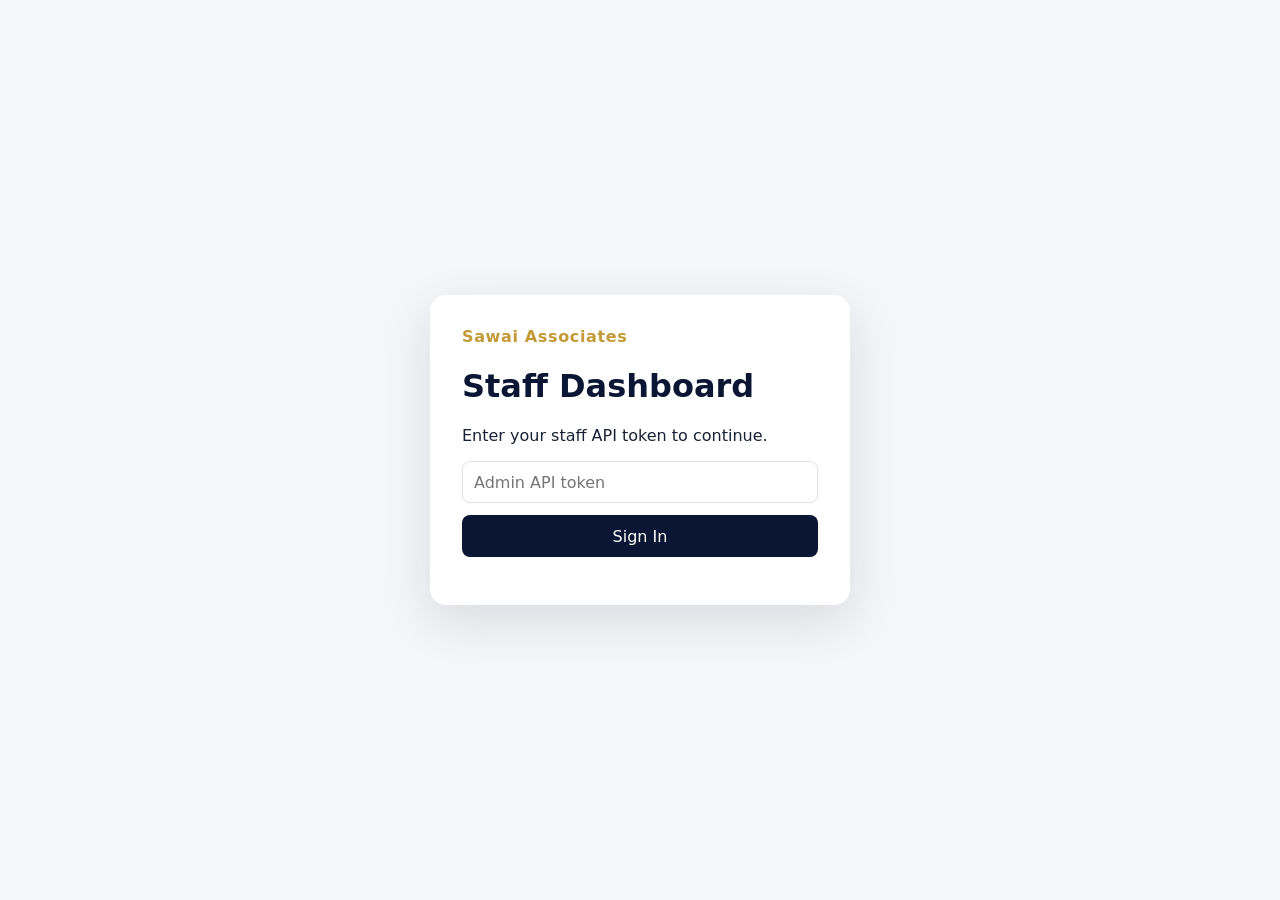
<file: admin/index.html>
<!DOCTYPE html>
<html lang="en">
<head>
    <meta charset="UTF-8">

    <meta
        name="viewport"
        content="width=device-width, initial-scale=1.0"
    >

    <title>
        Sawai Associates Staff Dashboard
    </title>

    <link
        rel="stylesheet"
        href="./admin.css"
    >
</head>

<body>

<div
    id="loginScreen"
    class="login-screen"
>
    <div class="login-card">

        <div class="brand">
            Sawai Associates
        </div>

        <h1>
            Staff Dashboard
        </h1>

        <p>
            Enter your staff API token to continue.
        </p>

        <form id="loginForm">

            <input
                id="tokenInput"
                type="password"
                autocomplete="current-password"
                placeholder="Admin API token"
                required
            >

            <button type="submit">
                Sign In
            </button>

        </form>

        <p
            id="loginError"
            class="error"
        ></p>

    </div>
</div>


<div
    id="dashboard"
    class="dashboard hidden"
>

    <header>
        <div>
            <div class="brand">
                Sawai Associates
            </div>

            <h1>
                Lead Operations
            </h1>
        </div>

        <button
            id="logoutButton"
            class="secondary"
        >
            Sign Out
        </button>
    </header>


    <nav>
        <button
            class="nav-button active"
            data-page="overview"
        >
            Overview
        </button>

        <button
            class="nav-button"
            data-page="leads"
        >
            Leads
        </button>

        <button
            class="nav-button"
            data-page="delivery"
        >
            Delivery
        </button>

        <button
            class="nav-button"
            data-page="analytics"
        >
            Analytics
        </button>
    </nav>


    <main>

        <section
            id="overviewPage"
            class="page"
        >
            <h2>Overview</h2>

            <div
                id="overviewCards"
                class="stats-grid"
            ></div>
        </section>


        <section
            id="leadsPage"
            class="page hidden"
        >
            <div class="section-title">
                <h2>Leads</h2>

                <button
                    id="refreshLeads"
                    class="secondary"
                >
                    Refresh
                </button>
            </div>


            <div class="filters">

                <select id="serviceFilter">
                    <option value="">
                        All Services
                    </option>
                    <option value="real_estate">
                        Real Estate
                    </option>
                    <option value="insurance">
                        Insurance
                    </option>
                    <option value="it_services">
                        IT Services
                    </option>
                    <option value="general">
                        General
                    </option>
                </select>


                <select id="priorityFilter">
                    <option value="">
                        All Priorities
                    </option>
                    <option value="hot">
                        Hot
                    </option>
                    <option value="warm">
                        Warm
                    </option>
                    <option value="cold">
                        Cold
                    </option>
                </select>


                <select id="statusFilter">
                    <option value="">
                        All Statuses
                    </option>
                    <option value="new">
                        New
                    </option>
                    <option value="contacted">
                        Contacted
                    </option>
                    <option value="qualified">
                        Qualified
                    </option>
                    <option value="in_progress">
                        In Progress
                    </option>
                    <option value="proposal_shared">
                        Proposal Shared
                    </option>
                    <option value="follow_up">
                        Follow-up
                    </option>
                    <option value="converted">
                        Converted
                    </option>
                    <option value="closed">
                        Closed
                    </option>
                    <option value="closed_lost">
                        Closed/Lost
                    </option>
                </select>


                <input
                    id="locationFilter"
                    placeholder="Location"
                >


                <input
                    id="assignedFilter"
                    placeholder="Assigned team/person"
                >


                <input
                    id="dateFromFilter"
                    type="date"
                >


                <input
                    id="dateToFilter"
                    type="date"
                >


                <button id="applyFilters">
                    Apply Filters
                </button>

            </div>


            <div class="table-wrapper">

                <table>

                    <thead>
                    <tr>
                        <th>Lead</th>
                        <th>Name</th>
                        <th>Service</th>
                        <th>Location</th>
                        <th>Priority</th>
                        <th>Status</th>
                        <th>Assigned To</th>
                        <th>Created</th>
                        <th></th>
                    </tr>
                    </thead>

                    <tbody id="leadRows"></tbody>

                </table>

            </div>
        </section>


        <section
            id="deliveryPage"
            class="page hidden"
        >
            <h2>
                Delivery Operations
            </h2>

            <div class="table-wrapper">
                <table>
                    <thead>
                    <tr>
                        <th>ID</th>
                        <th>Lead</th>
                        <th>Channel</th>
                        <th>Status</th>
                        <th>Attempts</th>
                        <th>Last Error</th>
                    </tr>
                    </thead>

                    <tbody
                        id="deliveryRows"
                    ></tbody>
                </table>
            </div>
        </section>


        <section
            id="analyticsPage"
            class="page hidden"
        >
            <h2>
                Chatbot Analytics
            </h2>

            <div
                id="analyticsCards"
                class="stats-grid"
            ></div>

            <div class="panel">
                <h3>
                    Conversion Funnel
                </h3>

                <p>
                    Website Visitor →
                    Chatbot Opened →
                    Service Selected →
                    Requirement Identified →
                    Contact Details →
                    Qualified Lead →
                    Expert Contacted →
                    Converted
                </p>
            </div>
        </section>

    </main>

</div>


<dialog id="leadDialog">

    <div class="dialog-header">

        <h2>
            Lead Details
        </h2>

        <button
            id="closeDialog"
            class="secondary"
        >
            Close
        </button>

    </div>


    <div id="leadDetail"></div>


    <!-- =====================================================
         Lead Chat History
         ===================================================== -->

    <section class="lead-chat-section">

        <div class="lead-chat-header">

            <div>
                <h3>
                    Chat History
                </h3>

                <p class="muted">
                    Conversation between the customer
                    and Sawai Associates AI Assistant.
                </p>
            </div>

            <span
                id="conversationCount"
                class="conversation-count"
            ></span>

        </div>


        <div
            id="conversationHistory"
            class="conversation-history"
        >
            <p class="muted">
                Select a lead to view its chat history.
            </p>
        </div>

    </section>

</dialog>


<script src="./admin.js"></script>

</body>
</html>
</file>
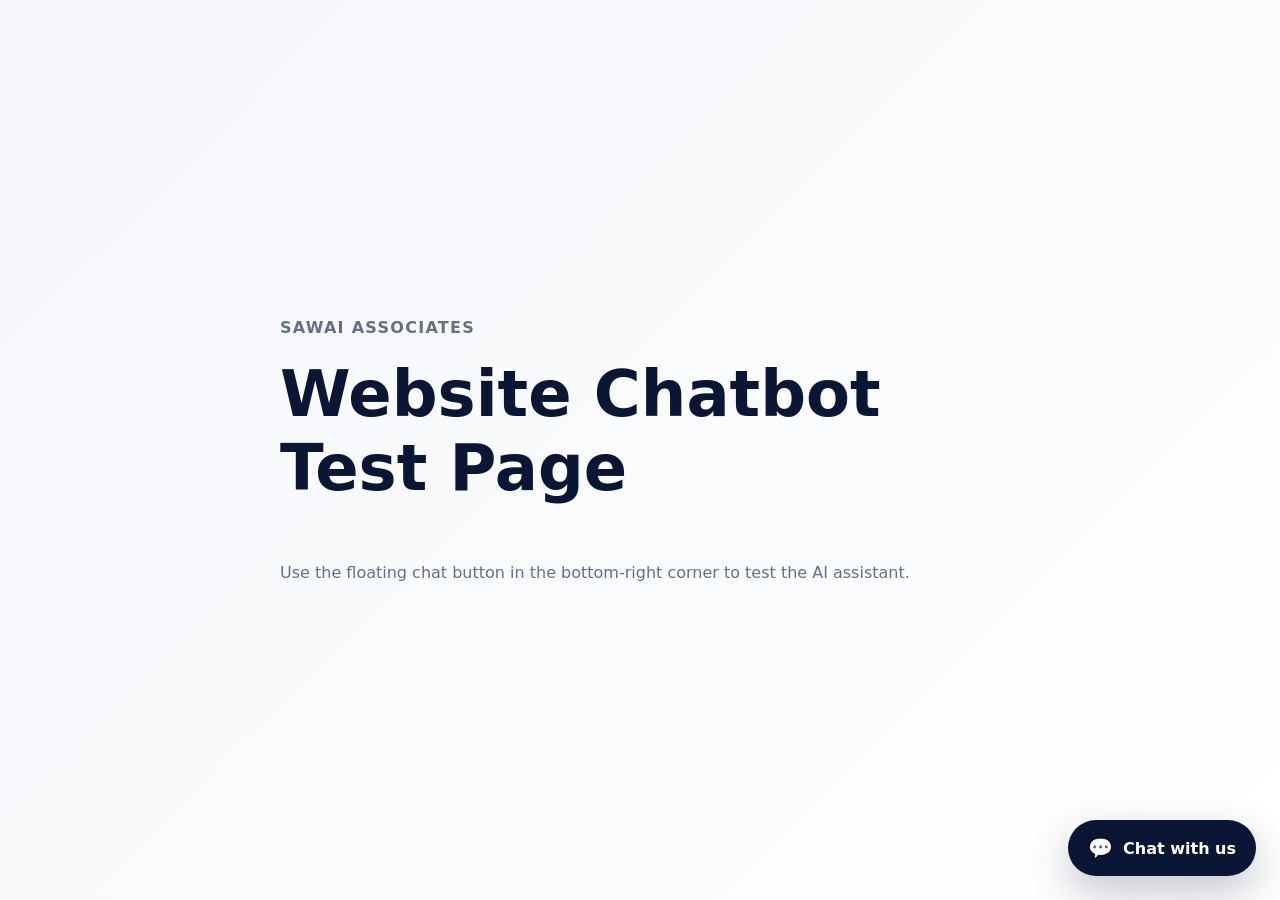
<file: widget/index.html>
<!DOCTYPE html>
<html lang="en">
<head>
    <meta charset="UTF-8">

    <meta
        name="viewport"
        content="width=device-width, initial-scale=1.0"
    >

    <title>Sawai Associates Chatbot Test</title>

    <link
        rel="stylesheet"
        href="styles.css"
    >
</head>

<body>

    <!--
        Demo page content.
        This is only here so we can test the floating widget.
    -->

    <main class="demo-page">
        <section class="demo-content">
            <p class="demo-label">
                Sawai Associates
            </p>

            <h1>
                Website Chatbot Test Page
            </h1>

            <p>
                Use the floating chat button in the bottom-right
                corner to test the AI assistant.
            </p>
        </section>
    </main>


    <!-- ==========================================
         Chat button
    =========================================== -->

    <button
        id="sawai-chat-launcher"
        class="chat-launcher"
        type="button"
        aria-label="Open Sawai Associates assistant"
        aria-expanded="false"
    >
        <span
            class="chat-launcher-icon"
            aria-hidden="true"
        >
            💬
        </span>

        <span class="chat-launcher-text">
            Chat with us
        </span>
    </button>


    <!-- ==========================================
         Chat window
    =========================================== -->

    <section
        id="sawai-chat-window"
        class="chat-window"
        aria-label="Sawai Associates AI Assistant"
        aria-hidden="true"
    >

        <!-- Header -->

        <header class="chat-header">

            <div class="chat-brand">

                <div
                    class="chat-avatar"
                    aria-hidden="true"
                >
                    SA
                </div>

                <div>
                    <div class="chat-brand-name">
                        Sawai Associates
                    </div>

                    <div class="chat-brand-subtitle">
                        AI Assistant
                    </div>
                </div>

            </div>


            <div class="chat-header-actions">

                <button
                    id="sawai-chat-reset"
                    class="header-button"
                    type="button"
                    title="Start a new conversation"
                    aria-label="Start a new conversation"
                >
                    ↻
                </button>

                <button
                    id="sawai-chat-close"
                    class="header-button"
                    type="button"
                    title="Close chat"
                    aria-label="Close chat"
                >
                    ×
                </button>

            </div>

        </header>


        <!-- ==========================================
             Qualification progress
        =========================================== -->

        <div
            id="sawai-chat-progress"
            class="chat-progress hidden"
            aria-live="polite"
        >
        </div>


        <!-- ==========================================
             Messages
        =========================================== -->

        <div
            id="sawai-chat-messages"
            class="chat-messages"
            role="log"
            aria-live="polite"
            aria-relevant="additions"
        >
        </div>


        <!-- ==========================================
             Final requirement summary
        =========================================== -->

        <div
            id="sawai-chat-summary"
            class="chat-summary hidden"
        >
        </div>


        <!-- ==========================================
             Deterministic navigation/actions

             Examples:
             Back
             Main Menu
             Edit Details
             Request a Call
             WhatsApp
        =========================================== -->

        <div
            id="sawai-chat-actions"
            class="chat-actions"
            aria-label="Conversation actions"
        >
        </div>


        <!-- ==========================================
             Dynamic menu/options

             Examples:
             Real Estate
             Insurance
             IT Services
             Talk to an Expert
        =========================================== -->

        <div
            id="sawai-chat-options"
            class="chat-options"
            aria-label="Chat options"
        >
        </div>


        <!-- ==========================================
             Typing indicator
        =========================================== -->

        <div
            id="sawai-chat-typing"
            class="typing-row hidden"
            aria-live="polite"
        >
            <div class="typing-bubble">
                <span></span>
                <span></span>
                <span></span>
            </div>

            <span class="typing-text">
                Assistant is responding…
            </span>
        </div>


        <!-- ==========================================
             Input
        =========================================== -->

        <form
            id="sawai-chat-form"
            class="chat-input-area"
        >

            <label
                for="sawai-chat-input"
                class="sr-only"
            >
                Type your message
            </label>

            <textarea
                id="sawai-chat-input"
                class="chat-input"
                maxlength="2000"
                rows="1"
                placeholder="Type your message..."
                autocomplete="off"
                required
            ></textarea>

            <button
                id="sawai-chat-send"
                class="chat-send"
                type="submit"
                aria-label="Send message"
            >
                ➤
            </button>

        </form>


        <footer class="chat-footer">
            AI assistant • Important decisions may require human review
        </footer>

    </section>


    <!-- ==========================================
         API configuration
    =========================================== -->

    <script>
        window.SAWAI_CHATBOT_CONFIG = {
            apiUrl: "http://127.0.0.1:8000/chat"
        };
    </script>

    <script src="widget.js"></script>

</body>
</html>
</file>
<file: admin/admin.css>
:root {
    --navy: #0A1633;
    --gold: #C49A36;
    --white: #FFFFFF;
    --background: #F5F6F8;
    --border: #DDE1E8;
    --text: #192136;
    --muted: #677084;
    --danger: #A72828;
}

* {
    box-sizing: border-box;
}

body {
    margin: 0;
    font-family:
        Inter,
        system-ui,
        -apple-system,
        BlinkMacSystemFont,
        "Segoe UI",
        sans-serif;

    background: var(--background);
    color: var(--text);
}

.hidden {
    display: none !important;
}

.login-screen {
    min-height: 100vh;

    display: grid;
    place-items: center;

    padding: 24px;
}

.login-card {
    width: min(420px, 100%);

    background: var(--white);

    padding: 32px;

    border-radius: 16px;

    box-shadow:
        0 16px 50px
        rgba(10, 22, 51, 0.12);
}

.brand {
    color: var(--gold);
    font-weight: 800;
    letter-spacing: 0.04em;
}

.login-card h1 {
    color: var(--navy);
}

form {
    display: grid;
    gap: 12px;
}

input,
select,
button {
    font: inherit;
}

input,
select {
    min-height: 42px;

    border: 1px solid var(--border);
    border-radius: 8px;

    padding: 9px 11px;

    background: var(--white);
}

button {
    min-height: 42px;

    border: 0;
    border-radius: 8px;

    padding: 9px 14px;

    background: var(--navy);
    color: var(--white);

    cursor: pointer;
}

button:hover {
    opacity: 0.92;
}

button.secondary {
    background: var(--white);
    color: var(--navy);

    border: 1px solid var(--border);
}

.error {
    color: var(--danger);
}

.dashboard {
    min-height: 100vh;
}

header {
    background: var(--navy);
    color: var(--white);

    padding: 20px 28px;

    display: flex;
    justify-content: space-between;
    align-items: center;
}

header h1 {
    margin:
        4px 0 0;
}

nav {
    background: var(--white);

    border-bottom:
        1px solid var(--border);

    padding: 10px 28px;

    display: flex;
    gap: 8px;
}

.nav-button {
    background: transparent;
    color: var(--navy);
}

.nav-button.active {
    background: var(--navy);
    color: var(--white);
}

main {
    padding: 28px;

    max-width: 1500px;
    margin: auto;
}

.stats-grid {
    display: grid;

    grid-template-columns:
        repeat(
            auto-fit,
            minmax(180px, 1fr)
        );

    gap: 16px;
}

.stat-card,
.panel {
    background: var(--white);

    border:
        1px solid var(--border);

    border-radius: 12px;

    padding: 18px;
}

.stat-card .label {
    color: var(--muted);
    font-size: 13px;
}

.stat-card .value {
    color: var(--navy);

    font-size: 28px;
    font-weight: 800;

    margin-top: 8px;
}

.panel {
    margin-top: 20px;
}

.section-title {
    display: flex;
    align-items: center;
    justify-content: space-between;
}

.filters {
    display: grid;

    grid-template-columns:
        repeat(
            auto-fit,
            minmax(155px, 1fr)
        );

    gap: 10px;

    margin-bottom: 18px;
}

.table-wrapper {
    overflow-x: auto;

    background: var(--white);

    border:
        1px solid var(--border);

    border-radius: 12px;
}

table {
    width: 100%;

    border-collapse:
        collapse;
}

th,
td {
    padding: 12px;

    text-align: left;

    border-bottom:
        1px solid var(--border);

    white-space: nowrap;
}

th {
    background: #F8F9FB;

    color: var(--navy);

    font-size: 13px;
}

.badge {
    display: inline-block;

    border-radius: 999px;

    padding: 4px 8px;

    background: #EEF0F4;

    font-size: 12px;

    text-transform: capitalize;
}

.badge.hot {
    background: #FDE7E7;
    color: #942020;
}

.badge.warm {
    background: #FFF3D6;
    color: #765400;
}

.badge.cold {
    background: #E8EFFA;
    color: #284C81;
}

dialog {
    width: min(760px, 94vw);

    border: 0;

    border-radius: 14px;

    padding: 24px;

    box-shadow:
        0 20px 70px
        rgba(10, 22, 51, 0.25);
}

dialog::backdrop {
    background:
        rgba(10, 22, 51, 0.55);
}

.dialog-header {
    display: flex;
    justify-content: space-between;
    align-items: center;
}

.detail-grid {
    display: grid;

    grid-template-columns:
        repeat(
            2,
            minmax(0, 1fr)
        );

    gap: 12px;

    margin-top: 18px;
}

.detail-item {
    padding: 12px;

    border:
        1px solid var(--border);

    border-radius: 8px;
}

.detail-item small {
    display: block;

    color: var(--muted);

    margin-bottom: 4px;
}

.management {
    margin-top: 20px;

    display: grid;

    gap: 12px;
}

.management-row {
    display: grid;

    grid-template-columns:
        1fr auto;

    gap: 8px;
}

@media (
    max-width: 700px
) {
    main,
    header,
    nav {
        padding-left: 14px;
        padding-right: 14px;
    }

    nav {
        overflow-x: auto;
    }

    .detail-grid {
        grid-template-columns: 1fr;
    }
}

/* =========================================================
   Lead conversation history
   ========================================================= */

.lead-chat-section {
    margin-top: 24px;
    padding-top: 20px;
    border-top: 1px solid #e5e7eb;
}


.lead-chat-header {
    display: flex;
    justify-content: space-between;
    align-items: flex-start;
    gap: 16px;
    margin-bottom: 14px;
}


.lead-chat-header h3 {
    margin: 0 0 4px;
    color: #0A1633;
}


.conversation-count {
    flex-shrink: 0;
    font-size: 12px;
    font-weight: 700;
    color: #0A1633;
    background: #f4ead0;
    border-radius: 999px;
    padding: 5px 10px;
}


.conversation-history {
    display: flex;
    flex-direction: column;
    gap: 12px;

    max-height: 430px;
    overflow-y: auto;

    padding: 16px;

    background: #f8f9fb;
    border: 1px solid #e5e7eb;
    border-radius: 14px;
}


.chat-history-message {
    max-width: 82%;
    padding: 10px 12px;
    border-radius: 12px;

    line-height: 1.5;
    word-break: break-word;
}


.chat-history-message.user {
    align-self: flex-end;

    background: #0A1633;
    color: #ffffff;

    border-bottom-right-radius: 4px;
}


.chat-history-message.assistant {
    align-self: flex-start;

    background: #ffffff;
    color: #1f2937;

    border: 1px solid #e5e7eb;
    border-bottom-left-radius: 4px;
}


.chat-history-role {
    display: block;

    margin-bottom: 4px;

    font-size: 11px;
    font-weight: 700;

    opacity: 0.72;

    text-transform: uppercase;
    letter-spacing: 0.04em;
}


.chat-history-content {
    white-space: pre-wrap;
}


.chat-history-empty {
    padding: 18px;
    text-align: center;
    color: #6b7280;
}


@media (max-width: 700px) {

    .chat-history-message {
        max-width: 94%;
    }

}
</file>
<file: widget/styles.css>
:root {
    --sawai-navy: #0A1633;
    --sawai-navy-soft: #13234a;
    --sawai-gold: #D4A72C;
    --sawai-gold-dark: #B78D20;

    --sawai-white: #ffffff;
    --sawai-background: #f5f7fb;
    --sawai-border: #dde3ee;
    --sawai-text: #172033;
    --sawai-muted: #667085;

    --sawai-danger: #b42318;

    --widget-width: 380px;
}


/* ==========================================
   Base
========================================== */

* {
    box-sizing: border-box;
}


html,
body {
    margin: 0;
    padding: 0;
}


body {
    font-family:
        Inter,
        system-ui,
        -apple-system,
        BlinkMacSystemFont,
        "Segoe UI",
        sans-serif;

    color: var(--sawai-text);

    background:
        linear-gradient(
            135deg,
            #f4f6fa,
            #ffffff
        );

    min-height: 100vh;
}


button,
textarea {
    font: inherit;
}


/* ==========================================
   Demo page
========================================== */

.demo-page {
    min-height: 100vh;

    display: flex;
    align-items: center;
    justify-content: center;

    padding: 40px;
}


.demo-content {
    max-width: 720px;
}


.demo-label {
    color: var(--sawai-gold-dark);

    font-weight: 700;

    text-transform: uppercase;

    letter-spacing: 0.08em;
}


.demo-content h1 {
    margin-top: 8px;

    color: var(--sawai-navy);

    font-size: clamp(
        2rem,
        6vw,
        4rem
    );
}


.demo-content p {
    line-height: 1.7;

    color: var(--sawai-muted);
}


/* ==========================================
   Floating launcher
========================================== */

.chat-launcher {
    position: fixed;

    right: 24px;
    bottom: 24px;

    z-index: 9998;

    border: 0;

    border-radius: 999px;

    background: var(--sawai-navy);

    color: var(--sawai-white);

    padding: 14px 20px;

    min-height: 56px;

    display: flex;
    align-items: center;
    gap: 10px;

    cursor: pointer;

    font-weight: 700;

    box-shadow:
        0 16px 40px
        rgba(10, 22, 51, 0.24);

    transition:
        transform 0.2s ease,
        box-shadow 0.2s ease,
        background 0.2s ease;
}


.chat-launcher:hover {
    transform: translateY(-2px);

    background: var(--sawai-navy-soft);

    box-shadow:
        0 20px 44px
        rgba(10, 22, 51, 0.28);
}


.chat-launcher:focus-visible {
    outline:
        3px solid
        rgba(212, 167, 44, 0.55);

    outline-offset: 3px;
}


.chat-launcher-icon {
    font-size: 20px;
}


/* ==========================================
   Chat window
========================================== */

.chat-window {
    position: fixed;

    right: 24px;
    bottom: 96px;

    z-index: 9999;

    width:
        min(
            var(--widget-width),
            calc(100vw - 32px)
        );

    height:
        min(
            650px,
            calc(100vh - 130px)
        );

    background: var(--sawai-white);

    border:
        1px solid
        rgba(10, 22, 51, 0.08);

    border-radius: 20px;

    overflow: hidden;

    box-shadow:
        0 24px 70px
        rgba(10, 22, 51, 0.24);

    display: none;

    flex-direction: column;
}


.chat-window.open {
    display: flex;

    animation:
        chat-open
        0.18s ease-out;
}


@keyframes chat-open {

    from {
        opacity: 0;
        transform: translateY(12px) scale(0.98);
    }

    to {
        opacity: 1;
        transform: translateY(0) scale(1);
    }
}


/* ==========================================
   Header
========================================== */

.chat-header {
    background: var(--sawai-navy);

    color: var(--sawai-white);

    padding: 16px;

    display: flex;
    align-items: center;
    justify-content: space-between;

    gap: 12px;

    flex-shrink: 0;
}


.chat-brand {
    display: flex;
    align-items: center;
    gap: 12px;
}


.chat-avatar {
    width: 42px;
    height: 42px;

    border-radius: 50%;

    background: var(--sawai-gold);

    color: var(--sawai-navy);

    display: flex;
    align-items: center;
    justify-content: center;

    font-weight: 800;
}


.chat-brand-name {
    font-weight: 800;
}


.chat-brand-subtitle {
    margin-top: 2px;

    font-size: 12px;

    opacity: 0.78;
}


.chat-header-actions {
    display: flex;
    gap: 4px;
}


.header-button {
    width: 36px;
    height: 36px;

    border: 0;

    border-radius: 10px;

    background:
        rgba(255, 255, 255, 0.08);

    color: var(--sawai-white);

    cursor: pointer;

    font-size: 21px;
}


.header-button:hover {
    background:
        rgba(255, 255, 255, 0.16);
}


/* ==========================================
   Messages
========================================== */

.chat-messages {
    flex: 1;

    overflow-y: auto;

    padding: 18px 16px;

    background: var(--sawai-background);

    scroll-behavior: smooth;
}


.message-row {
    display: flex;

    margin-bottom: 14px;
}


.message-row.user {
    justify-content: flex-end;
}


.message-row.assistant {
    justify-content: flex-start;
}


.message-bubble {
    max-width: 82%;

    padding: 11px 14px;

    border-radius: 16px;

    line-height: 1.45;

    font-size: 14px;

    white-space: pre-wrap;

    overflow-wrap: anywhere;
}


.message-row.assistant
.message-bubble {
    background: var(--sawai-white);

    color: var(--sawai-text);

    border:
        1px solid
        var(--sawai-border);

    border-bottom-left-radius: 5px;
}


.message-row.user
.message-bubble {
    background: var(--sawai-navy);

    color: var(--sawai-white);

    border-bottom-right-radius: 5px;
}


.message-bubble.error {
    color: var(--sawai-danger);

    background: #fff4f2;

    border-color: #fecdca;
}


/* ==========================================
   Menu options
========================================== */

.chat-options {
    display: flex;

    gap: 8px;

    flex-wrap: wrap;

    padding:
        0 16px 12px;

    background:
        var(--sawai-background);
}


.chat-option {
    border:
        1px solid
        var(--sawai-gold);

    border-radius: 999px;

    background: var(--sawai-white);

    color: var(--sawai-navy);

    padding: 8px 11px;

    cursor: pointer;

    font-size: 13px;

    font-weight: 600;

    transition:
        background 0.15s ease,
        color 0.15s ease;
}


.chat-option:hover {
    background: var(--sawai-gold);

    color: var(--sawai-navy);
}


/* ==========================================
   Typing indicator
========================================== */

.typing-row {
    display: flex;

    align-items: center;

    gap: 8px;

    padding:
        8px 16px 12px;

    background:
        var(--sawai-background);

    color: var(--sawai-muted);

    font-size: 12px;
}


.hidden {
    display: none !important;
}


.typing-bubble {
    display: flex;

    align-items: center;

    gap: 4px;
}


.typing-bubble span {
    width: 6px;
    height: 6px;

    border-radius: 50%;

    background: var(--sawai-muted);

    animation:
        typing-dot
        1.2s infinite ease-in-out;
}


.typing-bubble span:nth-child(2) {
    animation-delay: 0.15s;
}


.typing-bubble span:nth-child(3) {
    animation-delay: 0.3s;
}


@keyframes typing-dot {

    0%,
    80%,
    100% {
        opacity: 0.35;
        transform: translateY(0);
    }

    40% {
        opacity: 1;
        transform: translateY(-3px);
    }
}


/* ==========================================
   Input
========================================== */

.chat-input-area {
    display: flex;

    align-items: flex-end;

    gap: 8px;

    padding: 12px;

    background: var(--sawai-white);

    border-top:
        1px solid
        var(--sawai-border);
}


.chat-input {
    flex: 1;

    resize: none;

    min-height: 42px;

    max-height: 110px;

    border:
        1px solid
        var(--sawai-border);

    border-radius: 13px;

    padding:
        10px 12px;

    outline: none;

    color: var(--sawai-text);

    line-height: 1.4;
}


.chat-input:focus {
    border-color: var(--sawai-gold);

    box-shadow:
        0 0 0 3px
        rgba(212, 167, 44, 0.14);
}


.chat-send {
    width: 44px;
    height: 44px;

    flex-shrink: 0;

    border: 0;

    border-radius: 12px;

    background: var(--sawai-gold);

    color: var(--sawai-navy);

    cursor: pointer;

    font-weight: 800;

    font-size: 17px;
}


.chat-send:hover {
    background: var(--sawai-gold-dark);
}


.chat-send:disabled,
.chat-input:disabled {
    cursor: not-allowed;

    opacity: 0.55;
}


/* ==========================================
   Footer
========================================== */

.chat-footer {
    padding:
        0 12px 9px;

    text-align: center;

    color: var(--sawai-muted);

    background: var(--sawai-white);

    font-size: 10px;
}


/* ==========================================
   Accessibility
========================================== */

.sr-only {
    position: absolute;

    width: 1px;
    height: 1px;

    padding: 0;
    margin: -1px;

    overflow: hidden;

    clip: rect(0, 0, 0, 0);

    white-space: nowrap;

    border: 0;
}


/* ==========================================
   Mobile
========================================== */

@media (max-width: 600px) {

    .chat-launcher {
        right: 16px;
        bottom: 16px;

        padding: 14px;
    }


    .chat-launcher-text {
        display: none;
    }


    .chat-window {
        right: 0;
        bottom: 0;

        width: 100vw;
        height: 100dvh;

        max-width: none;

        border-radius: 0;

        border: 0;
    }


    .chat-header {
        padding-top:
            max(
                16px,
                env(safe-area-inset-top)
            );
    }


    .chat-input-area {
        padding-bottom:
            max(
                12px,
                env(safe-area-inset-bottom)
            );
    }

}

/* ==========================================
   Progress
========================================== */

.chat-progress {
    flex-shrink: 0;

    padding: 7px 16px;

    background: #fff9e8;

    color: var(--sawai-navy);

    border-bottom:
        1px solid
        var(--sawai-border);

    font-size: 12px;

    font-weight: 700;

    text-align: center;
}


/* ==========================================
   Requirement summary
========================================== */

.chat-summary {
    flex-shrink: 0;

    max-height: 220px;

    overflow-y: auto;

    padding: 14px 16px;

    background:
        var(--sawai-white);

    border-top:
        1px solid
        var(--sawai-border);
}


.chat-summary-title {
    margin-bottom: 10px;

    color:
        var(--sawai-navy);

    font-size: 13px;

    font-weight: 800;
}


.chat-summary-row {
    display: flex;

    justify-content: space-between;

    gap: 16px;

    padding: 5px 0;

    font-size: 12px;
}


.chat-summary-label {
    color:
        var(--sawai-muted);
}


.chat-summary-value {
    color:
        var(--sawai-text);

    font-weight: 600;

    text-align: right;

    overflow-wrap: anywhere;
}


/* ==========================================
   Navigation actions
========================================== */

.chat-actions {
    flex-shrink: 0;

    display: flex;

    flex-wrap: wrap;

    gap: 8px;

    padding: 10px 16px;

    background:
        var(--sawai-white);

    border-top:
        1px solid
        var(--sawai-border);
}


.chat-action {
    padding: 8px 11px;

    border:
        1px solid
        var(--sawai-navy);

    border-radius: 999px;

    background:
        var(--sawai-white);

    color:
        var(--sawai-navy);

    font-size: 12px;

    font-weight: 700;

    cursor: pointer;
}


.chat-action:hover {
    background:
        var(--sawai-navy);

    color:
        var(--sawai-white);
}


.chat-action:disabled {
    opacity: 0.5;

    cursor: not-allowed;
}
</file>
